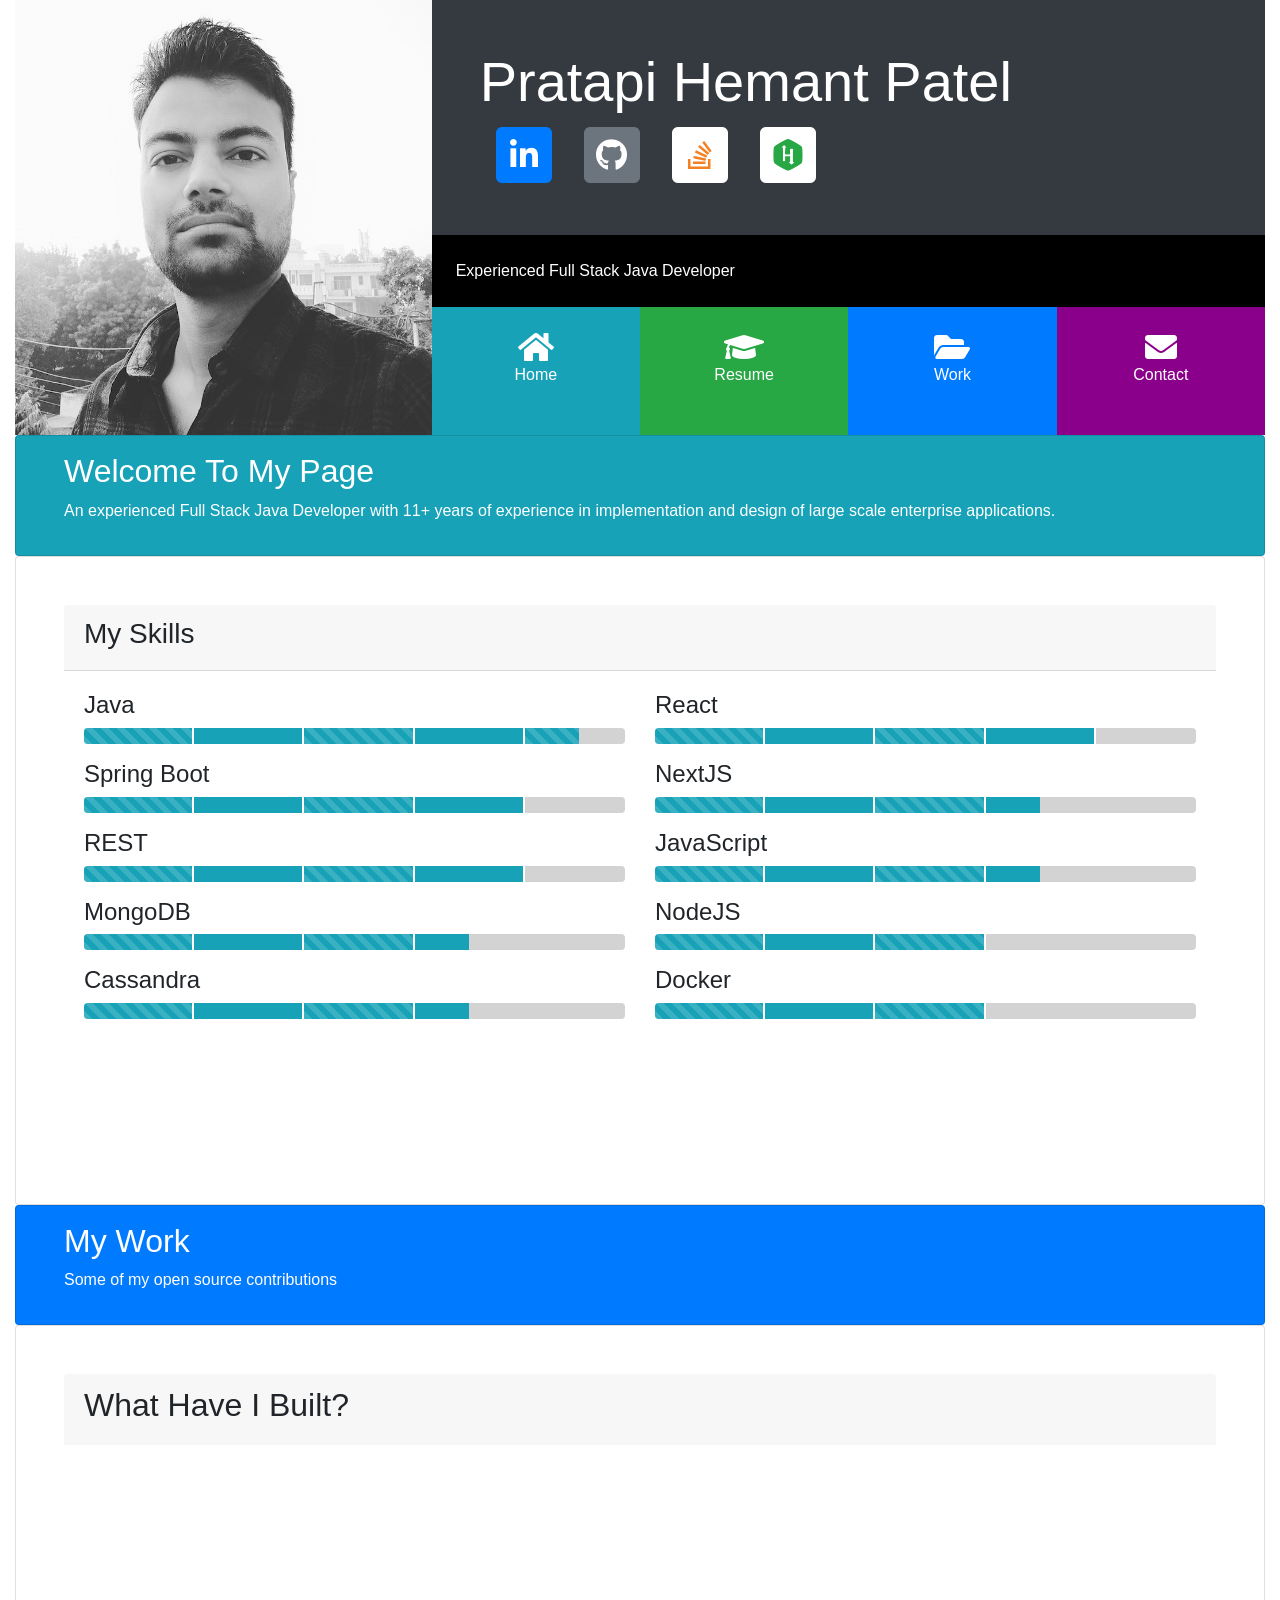
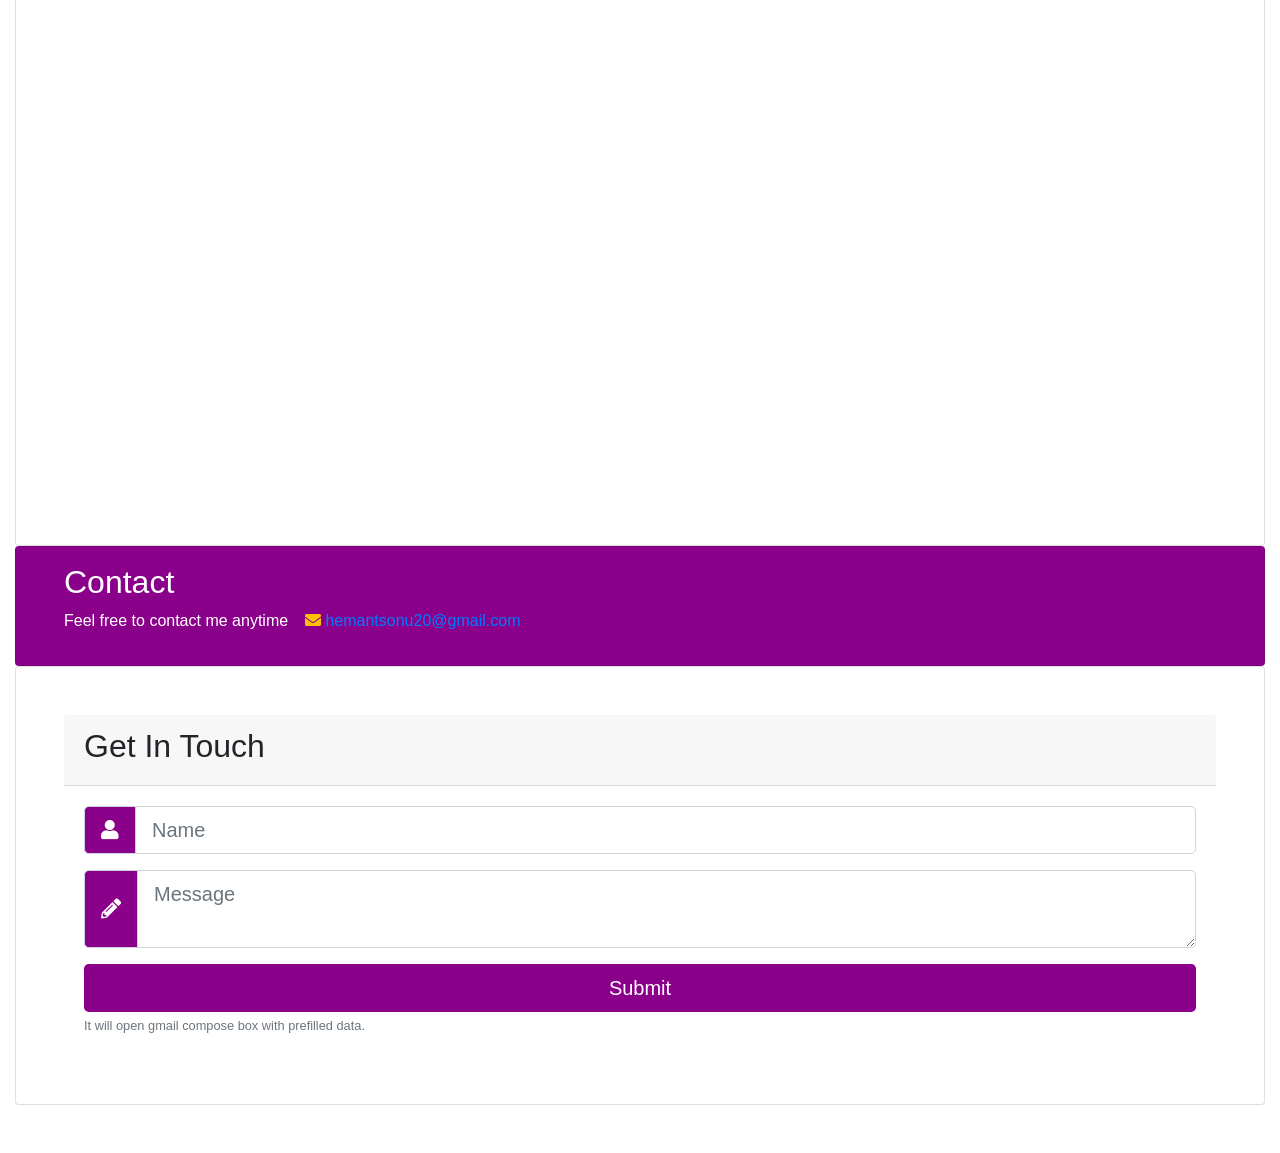
<file: index.html>
<!DOCTYPE html>
<html lang="en">

<head>
  <meta charset="UTF-8">
  <link rel="shortcut icon" type="image/x-icon" href="assets/img/favicon.ico" />

  <meta name="description" content="Pratapi Hemant Patel's Portfolio">
  <meta name="keywords" content="Pratapi, Hemant, Patel, Portfolio, Github">
  <meta name="author" content="Pratapi Hemant Patel">

  <meta property="og:title" content="My Portfolio">
  <meta property="og:image" content="https://hemantsonu20.github.io/assets/img/profile.jpg">
  <meta property="og:description" content="Pratapi Hemant Patel's Portfolio">

  <meta name="viewport" content="width=device-width, initial-scale=1.0">
  <meta http-equiv="X-UA-Compatible" content="ie=edge">
  <link rel="stylesheet" href="https://use.fontawesome.com/releases/v5.2.0/css/all.css" integrity="sha384-hWVjflwFxL6sNzntih27bfxkr27PmbbK/iSvJ+a4+0owXq79v+lsFkW54bOGbiDQ"
    crossorigin="anonymous">
  <link href="https://stackpath.bootstrapcdn.com/bootstrap/4.1.3/css/bootstrap.min.css" rel="stylesheet" integrity="sha384-MCw98/SFnGE8fJT3GXwEOngsV7Zt27NXFoaoApmYm81iuXoPkFOJwJ8ERdknLPMO"
    crossorigin="anonymous">
  <link href="https://unpkg.com/aos@2.3.1/dist/aos.css" rel="stylesheet">
  <link rel="stylesheet" href="css/style.css">
  <title>My Portfolio - Pratapi Hemant Patel</title>
</head>

<body style="overflow-x: hidden">

  <div id="top-container" class="container-fluid">
    <header id="main-header">
      <div class="row no-gutters">
        <div class="col-md-4">
          <img src="assets/img/profile.jpg" alt="">
        </div>
        <div class="col-md-8">
          <div class="d-flex flex-column h-100">
            <div class="p-4 p-md-5 bg-dark text-white d-flex align-items-center" style="flex-grow: 1;">
              <div class="d-flex flex-column">
                <h1 id="name-heading" class="display-4">Pratapi Hemant Patel</h1>
                <div class="d-flex flex-row" id="social-icons">

                  <div class="px-1">
                    <a href="https://www.linkedin.com/in/hemantsonu20" target="_blank">
                      <span class="fa-stack fa-2x">
                        <i class=" fas fa-square fa-stack-2x"></i>
                        <i class="fab fa-linkedin-in fa-stack-1x fa-inverse"></i>
                      </span>
                    </a>
                  </div>

                  <div class="px-1">
                    <a href="http://github.com/hemantsonu20" target="_blank" class="text-muted hover">
                      <span class="fa-stack fa-2x">
                        <i class=" fas fa-square fa-stack-2x"></i>
                        <i class="fab fa-github fa-stack-1x fa-inverse"></i>
                      </span>
                    </a>
                  </div>

                  <div class="px-1">
                    <a href="https://stackoverflow.com/users/3295987/pratapi-hemant-patel" target="_blank" class="text-white hover">
                      <span class="fa-stack fa-2x">
                        <i class="fas fa-square fa-stack-2x"></i>
                        <i style="color:#f48024;" class="fab fa-stack-overflow fa-stack-1x fa-inverse"></i>
                      </span>
                    </a>
                  </div>

                  <div class="px-1">
                    <a href="https://www.hackerrank.com/hemantsonu20" target="_blank" class="text-white hover">
                      <span class="fa-stack fa-2x">
                        <i class="fas fa-square fa-stack-2x"></i>
                        <i class="fab fa-hackerrank fa-stack-1x fa-inverse text-success"></i>
                      </span>
                    </a>
                  </div>

                </div>
              </div>
            </div>
            <div class="bg-black text-white p-4">
              Experienced Full Stack Java Developer
            </div>
            <div>
              <div class="d-flex flex-row text-white text-center align-items-stretch port-items">

                <div class="port-item p-4 bg-info" data-target="#home">
                  <i class="fas fa-home fa-2x d-block"></i>
                  <span class="d-none d-sm-block">Home</span>
                </div>

                <div class="port-item p-4 bg-success" data-target="#resume">
                  <i class="fas fa-graduation-cap fa-2x d-block"></i>
                  <span class="d-none d-sm-block">Resume</span>
                </div>

                <div class="port-item p-4 bg-primary" data-target="#work">
                  <i class="fas fa-folder-open fa-2x d-block"></i>
                  <span class="d-none d-sm-block">Work</span>
                </div>

                <div class="port-item p-4 bg-dark-magenta" data-target="#contact">
                  <i class="fas fa-envelope fa-2x d-block"></i>
                  <span class="d-none d-sm-block">Contact</span>
                </div>
              </div>
            </div>
          </div>
        </div>
      </div>
    </header>

    <!-- HOME -->
    <div id="home" class="port-section">

      <div class="card card-body px-md-5 py-3 bg-info text-white sticky-top">
        <h2>Welcome To My Page</h2>
        <p class="d-none d-md-block">An experienced Full Stack Java Developer with 11+ years of experience in implementation and design of large scale
          enterprise applications.
        </p>
      </div>

      <div class="card p-md-5">

        <div class="card-header">
          <h3>My Skills</h3>
          <!-- <p class="lead"></p> -->
        </div>

        <div class="card-body">
          <div class="row">
            <div class="col-md-6" data-aos="fade-right" data-aos-offset="200">
              <h4>Java</h4>
              <div class="progress mb-3 bg-light-grey">
                <div class="progress-bar progress-bar-striped progress-bar-animated bg-info" style="width: 20%;"></div>
                <span class="progress-bar-step"></span>
                <div class="progress-bar bg-info" style="width: 20%;"></div>
                <span class="progress-bar-step"></span>
                <div class="progress-bar progress-bar-striped progress-bar-animated bg-info" style="width: 20%;"></div>
                <span class="progress-bar-step"></span>
                <div class="progress-bar bg-info" style="width: 20%;"></div>
                <span class="progress-bar-step"></span>
                <div class="progress-bar progress-bar-striped progress-bar-animated bg-info" style="width: 10%;"></div>
              </div>

              <h4>Spring Boot</h4>
              <div class="progress mb-3 bg-light-grey">
                <div class="progress-bar progress-bar-striped progress-bar-animated bg-info" style="width: 20%;"></div>
                <span class="progress-bar-step"></span>
                <div class="progress-bar bg-info" style="width: 20%;"></div>
                <span class="progress-bar-step"></span>
                <div class="progress-bar progress-bar-striped progress-bar-animated bg-info" style="width: 20%;"></div>
                <span class="progress-bar-step"></span>
                <div class="progress-bar bg-info" style="width: 20%;"></div>
                <span class="progress-bar-step"></span>
              </div>

              <h4>REST</h4>
              <div class="progress mb-3 bg-light-grey">
                <div class="progress-bar progress-bar-striped progress-bar-animated bg-info" style="width: 20%;"></div>
                <span class="progress-bar-step"></span>
                <div class="progress-bar bg-info" style="width: 20%;"></div>
                <span class="progress-bar-step"></span>
                <div class="progress-bar progress-bar-striped progress-bar-animated bg-info" style="width: 20%;"></div>
                <span class="progress-bar-step"></span>
                <div class="progress-bar bg-info" style="width: 20%;"></div>
                <span class="progress-bar-step"></span>
              </div>

              <h4>MongoDB</h4>
              <div class="progress mb-3 bg-light-grey">
                <div class="progress-bar progress-bar-striped progress-bar-animated bg-info" style="width: 20%;"></div>
                <span class="progress-bar-step"></span>
                <div class="progress-bar bg-info" style="width: 20%;"></div>
                <span class="progress-bar-step"></span>
                <div class="progress-bar progress-bar-striped progress-bar-animated bg-info" style="width: 20%;"></div>
                <span class="progress-bar-step"></span>
                <div class="progress-bar bg-info" style="width: 10%;"></div>
              </div>

              <h4>Cassandra</h4>
              <div class="progress mb-3 bg-light-grey">
                <div class="progress-bar progress-bar-striped progress-bar-animated bg-info" style="width: 20%;"></div>
                <span class="progress-bar-step"></span>
                <div class="progress-bar bg-info" style="width: 20%;"></div>
                <span class="progress-bar-step"></span>
                <div class="progress-bar progress-bar-striped progress-bar-animated bg-info" style="width: 20%;"></div>
                <span class="progress-bar-step"></span>
                <div class="progress-bar bg-info" style="width: 10%;"></div>
              </div>
            </div>

            <div class="col-md-6" data-aos="fade-left" data-aos-offset="200">
              <h4>React</h4>
              <div class="progress mb-3 bg-light-grey">
                <div class="progress-bar progress-bar-striped progress-bar-animated bg-info" style="width: 20%;"></div>
                <span class="progress-bar-step"></span>
                <div class="progress-bar bg-info" style="width: 20%;"></div>
                <span class="progress-bar-step"></span>
                <div class="progress-bar progress-bar-striped progress-bar-animated bg-info" style="width: 20%;"></div>
                <span class="progress-bar-step"></span>
                <div class="progress-bar bg-info" style="width: 20%;"></div>
                <span class="progress-bar-step"></span>
              </div>

              <h4>NextJS</h4>
              <div class="progress mb-3 bg-light-grey">
                <div class="progress-bar progress-bar-striped progress-bar-animated bg-info" style="width: 20%;"></div>
                <span class="progress-bar-step"></span>
                <div class="progress-bar bg-info" style="width: 20%;"></div>
                <span class="progress-bar-step"></span>
                <div class="progress-bar progress-bar-striped progress-bar-animated bg-info" style="width: 20%;"></div>
                <span class="progress-bar-step"></span>
                <div class="progress-bar bg-info" style="width: 10%;"></div>
              </div>

              <h4>JavaScript</h4>
              <div class="progress mb-3 bg-light-grey">
                <div class="progress-bar progress-bar-striped progress-bar-animated bg-info" style="width: 20%;"></div>
                <span class="progress-bar-step"></span>
                <div class="progress-bar bg-info" style="width: 20%;"></div>
                <span class="progress-bar-step"></span>
                <div class="progress-bar progress-bar-striped progress-bar-animated bg-info" style="width: 20%;"></div>
                <span class="progress-bar-step"></span>
                <div class="progress-bar bg-info" style="width: 10%;"></div>
              </div>

              <h4>NodeJS</h4>
              <div class="progress mb-3 bg-light-grey">
                <div class="progress-bar progress-bar-striped progress-bar-animated bg-info" style="width: 20%;"></div>
                <span class="progress-bar-step"></span>
                <div class="progress-bar bg-info" style="width: 20%;"></div>
                <span class="progress-bar-step"></span>
                <div class="progress-bar progress-bar-striped progress-bar-animated bg-info" style="width: 20%;"></div>
                <span class="progress-bar-step"></span>
              </div>

              <h4>Docker</h4>
              <div class="progress mb-3 bg-light-grey">
                <div class="progress-bar progress-bar-striped progress-bar-animated bg-info" style="width: 20%;"></div>
                <span class="progress-bar-step"></span>
                <div class="progress-bar bg-info" style="width: 20%;"></div>
                <span class="progress-bar-step"></span>
                <div class="progress-bar progress-bar-striped progress-bar-animated bg-info" style="width: 20%;"></div>
                <span class="progress-bar-step"></span>
              </div>

            </div>
          </div>
          <div class="row">
            <div class="col-md-6" data-aos="fade-right">
              <h4>Other Tools</h4>
              <p class="mb-3">GraphQL, Apache Kafka, JUnit, Mockito, JMockit, JMeter</p>
            </div>
            <div class="col-md-6" data-aos="fade-left">
              <h4>Cloud</h4>
              <p class="mb-3">Kubernetes, AWS, Google Cloud, Google App Engine, Firebase, Cloud Foundry</p>
            </div>
          </div>
        </div>

      </div>
    </div>

    <!-- WORK -->
    <div id="work" class="port-section">
      <div class="card card-body px-md-5  py-3 bg-primary text-white sticky-top">
        <h2>My Work</h2>
        <p class="d-none d-md-block">Some of my open source contributions</p>
      </div>
      <div class="card p-md-5">
        <div class="card-header border-0">
          <h2>What Have I Built?</h2>
          <!-- <p class="lead"></p> -->
        </div>

        <div class="card-deck mb-3">
          <div class="card card-zoom" data-aos="flip-left" data-aos-offset="200" data-aos-easing="ease-out-cubic">
            <div class="card-header bg-primary text-white">
              <h4 class="card-title">API Gateway</h4>
              <p class="card-text">Micro Services Architecture</p>
            </div>
            <div class="card-body d-flex flex-column">
              <h6>
                An api gateway implementation using Zuul Reverse Proxy.
              </h6>
              <h6>
                It also includes rest api doc auto generation using Swagger.
              </h6>
              <div class="mt-auto">
                <span class="badge badge-pill badge-secondary">java</span>
                <span class="badge badge-pill badge-secondary">spring boot</span>
                <span class="badge badge-pill badge-secondary">swagger</span>
              </div>
            </div>
            <div class="card-footer">
              <a href="https://github.com/hemantsonu20/api-gateway-sample" target="_blank" class="btn btn-secondary btn-block">Fork me on Github</a>
            </div>
          </div>

          <div class="card card-zoom" data-aos="flip-left" data-aos-offset="200" data-aos-easing="ease-out-cubic">
            <div class="card-header bg-primary text-white">
              <h4 class="card-title">JWT Cracker</h4>
              <p class="card-text">Multi-threaded JWT Cracker</p>
            </div>
            <div class="card-body d-flex flex-column">
              <h6>
                A JWT token is encoded / decoded with a secret key.
              </h6>
              <h6>
                If secret key is very simple, it can be cracked easily using brute force.
              </h6>
              <div class="mt-auto">
                <span class="badge badge-pill badge-secondary">java</span>
                <span class="badge badge-pill badge-secondary">jwt</span>
                <span class="badge badge-pill badge-secondary">spring security</span>
              </div>
            </div>
            <div class="card-footer">
              <a href="https://github.com/hemantsonu20/jwt-cracker" target="_blank" class="btn btn-secondary btn-block">Fork me on Github</a>
            </div>
          </div>

          <div class="card card-zoom" data-aos="flip-left" data-aos-offset="200" data-aos-easing="ease-out-cubic">
            <div class="card-header bg-primary text-white">
              <h4 class="card-title">SIP Uri Parser</h4>
              <p class="card-text">Uri Parser using Antlr</p>
            </div>
            <div class="card-body d-flex flex-column">
              <h6>
                A sip uri parser written with using a parser generator library antlr.
              </h6>
              <h6>
                The library parses given sip uri and returns its individual components into a Java Class.
              </h6>
              <div class="mt-auto">
                <span class="badge badge-pill badge-secondary">java</span>
                <span class="badge badge-pill badge-secondary">sip</span>
                <span class="badge badge-pill badge-secondary">antlr</span>
              </div>
            </div>
            <div class="card-footer">
              <a href="https://github.com/hemantsonu20/sip-parser-antlr" target="_blank" class="btn btn-secondary btn-block">Fork me on Github</a>
            </div>
          </div>

        </div>
        <div class="card-deck mb-3">
          <div class="card card-zoom" data-aos="flip-right" data-aos-offset="200" data-aos-easing="ease-out-cubic">
            <div class="card-header bg-primary text-white">
              <h4 class="card-title">Cric Score Updater</h4>
              <p class="card-text">Desktop Cricket Score App</p>
            </div>
            <div class="card-body d-flex flex-column">
              <h6>
                A desktop java application which shows cricket score via a popup repeatedly.
              </h6>

              <div class="mt-auto">
                <span class="badge badge-pill badge-secondary">java</span>
                <span class="badge badge-pill badge-secondary">swing</span>
              </div>
            </div>
            <div class="card-footer">
              <a href="https://github.com/hemantsonu20/cric-score-updater" target="_blank" class="btn btn-secondary btn-block">Fork me on Github</a>
            </div>
          </div>

          <div class="card card-zoom" data-aos="flip-right" data-aos-offset="200" data-aos-easing="ease-out-cubic">
            <div class="card-header bg-primary text-white">
              <h4 class="card-title">Cric Poll</h4>
              <p class="card-text">Desktop Cricket Score App</p>
            </div>
            <div class="card-body d-flex flex-column">
              <h6>
                This app let you ask your friends opinion (Yes / No / Maybe) for any event such as cricket.
              </h6>
              <a href="https://cric-poll.appspot.com" target="_blank">https://cric-poll.appspot.com</a>
              <div class="mt-auto">
                <span class="badge badge-pill badge-secondary">angular</span>
                <span class="badge badge-pill badge-secondary">java</span>
                <span class="badge badge-pill badge-secondary">firebase</span>
              </div>
            </div>
            <div class="card-footer">
              <a href="https://github.com/hemantsonu20/cric-poll" target="_blank" class="btn btn-secondary btn-block">Fork me on Github</a>
            </div>
          </div>

          <div class="card card-zoom" data-aos="flip-right" data-aos-offset="200" data-aos-easing="ease-out-cubic">
            <div class="card-header bg-primary text-white">
              <h4 class="card-title">Json Viewer</h4>
              <p class="card-text">A desktop java application</p>
            </div>
            <div class="card-body d-flex flex-column">
              <h6>
                A json viewer application with beautify / minify feature as well as it has file / text compare option.
              </h6>
              <div class="mt-auto">
                <span class="badge badge-pill badge-secondary">java</span>
                <span class="badge badge-pill badge-secondary">swing</span>
                <span class="badge badge-pill badge-secondary">json</span>
              </div>
            </div>
            <div class="card-footer">
              <a href="https://github.com/hemantsonu20/jsonviewer-filecompare" target="_blank" class="btn btn-secondary btn-block">Fork me on Github</a>
            </div>
          </div>

        </div>
      </div>
    </div>


    <!-- CONTACT -->
    <div id="contact" class="port-section">
      <div class="card card-body px-md-5  py-3 bg-dark-magenta text-white sticky-top">
        <h2>Contact</h2>
        <p class="d-none d-md-block">Feel free to contact me anytime &ensp;
          <a href="mailto:hemantsonu20@gmail.com">
            <i class="fas fa-envelope text-warning"></i> hemantsonu20@gmail.com</a>
        </p>
        <p class="d-block d-md-none">
          <a href="mailto:hemantsonu20@gmail.com">
            <i class="fas fa-envelope text-warning"></i> hemantsonu20@gmail.com</a>
        </p>
      </div>
      <div class="card p-md-5">
        <div class="card-header">
          <h2>Get In Touch</h2>
          <!-- <p class="lead">Feel free to contact me anytime</p> -->
        </div>
        <div class="card-body">
          <form id="contact-form" onsubmit="sendMessage()">
            <div class="form-group">
              <div class="input-group input-group-lg">
                <div class="input-group-prepend">
                  <span class="input-group-text bg-dark-magenta text-white">
                    <i class="fas fa-user"></i>
                  </span>
                </div>
                <input type="text" id="name-input" class="form-control" placeholder="Name" required>
              </div>
            </div>

            <!-- <div class="form-group">
              <div class="input-group input-group-lg">
                <div class="input-group-prepend">
                  <span class="input-group-text bg-dark-magenta text-white">
                    <i class="fas fa-envelope"></i>
                  </span>
                </div>
                <input type="email" class="form-control" placeholder="Email">
              </div>
            </div> -->

            <div class="form-group">
              <div class="input-group input-group-lg">
                <div class="input-group-prepend">
                  <span class="input-group-text bg-dark-magenta text-white">
                    <i class="fas fa-pencil-alt"></i>
                  </span>
                </div>
                <textarea id="message-input" class="form-control" placeholder="Message" required></textarea>
              </div>
            </div>

            <input type="submit" value="Submit" class="btn bg-dark-magenta btn-lg btn-block text-white hover">
            <small class="form-text text-muted">It will open gmail compose box with prefilled data.</small>
          </form>
        </div>

      </div>
    </div>


    <div class="p-2 p-sm-0 m-5" style="visibility: hidden"></div>

    <!-- FOOTER -->
    <!-- <footer class="bg-dark text-white p-3 p-md-5">
      <div class="row">
        <div class="col-md-6">
          <a href="/download-resume.html" target="_blank" class="btn btn-outline-light">
            <i class="fas fa-cloud"></i> Download Resume
          </a>
        </div>
      </div>
    </footer> -->
  </div>

  <script src="https://code.jquery.com/jquery-3.3.1.min.js" integrity="sha256-FgpCb/KJQlLNfOu91ta32o/NMZxltwRo8QtmkMRdAu8="
    crossorigin="anonymous"></script>
  <script src="https://cdnjs.cloudflare.com/ajax/libs/popper.js/1.14.3/umd/popper.min.js" integrity="sha384-ZMP7rVo3mIykV+2+9J3UJ46jBk0WLaUAdn689aCwoqbBJiSnjAK/l8WvCWPIPm49"
    crossorigin="anonymous"></script>
  <script src="https://stackpath.bootstrapcdn.com/bootstrap/4.1.3/js/bootstrap.min.js" integrity="sha384-ChfqqxuZUCnJSK3+MXmPNIyE6ZbWh2IMqE241rYiqJxyMiZ6OW/JmZQ5stwEULTy"
    crossorigin="anonymous"></script>
  <script src="https://unpkg.com/aos@2.3.1/dist/aos.js"></script>
  <script src="js/app.js"></script>
</body>

</html>
</file>
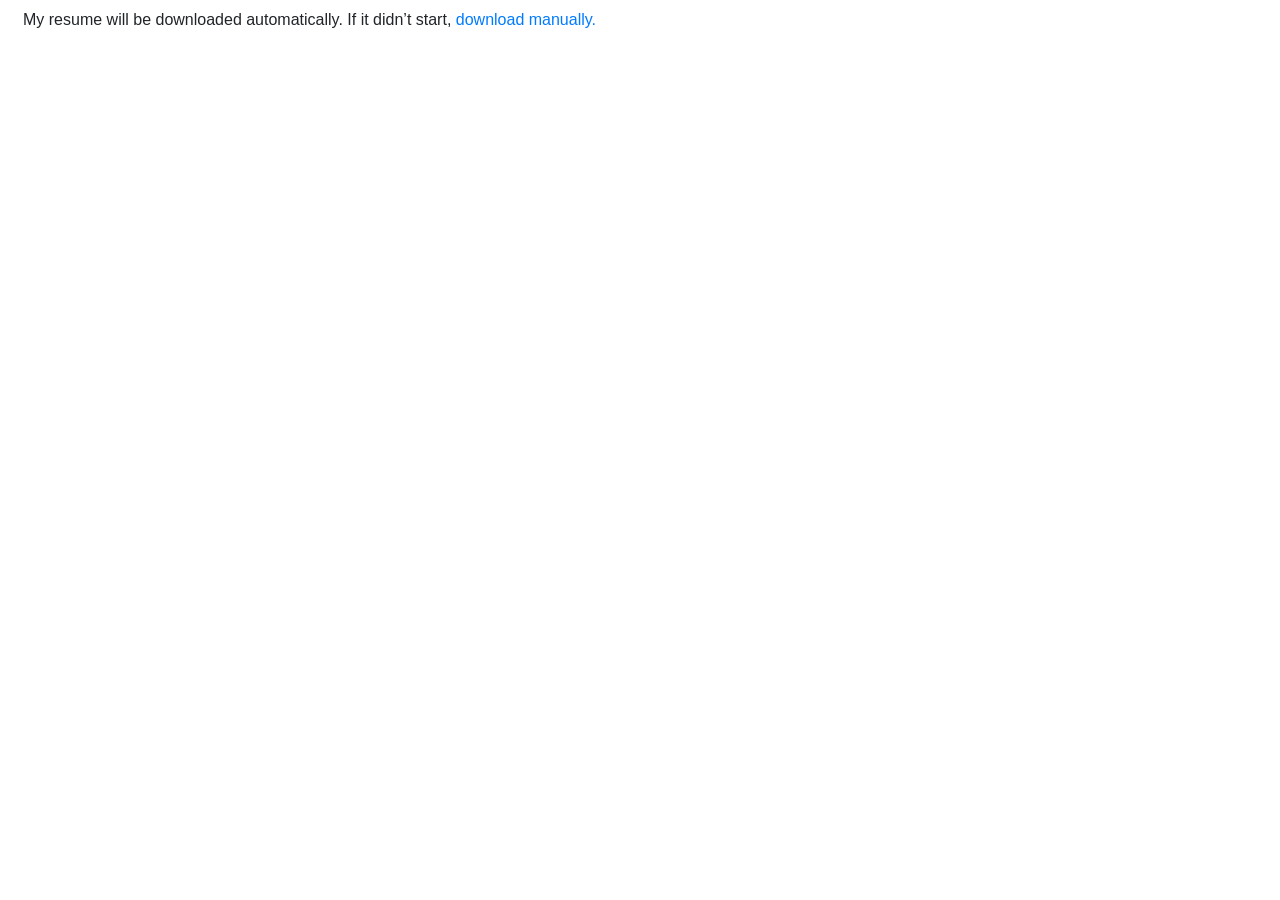
<file: download-resume.html>
<!DOCTYPE html>
<html lang="en">

<head>
  <meta charset="UTF-8">
  <link rel="shortcut icon" type="image/x-icon" href="assets/img/favicon.ico" />

  <meta name="description" content="Pratapi Hemant Patel's Resume">
  <meta name="keywords" content="Pratapi, Hemant, Patel, Resume, Github">
  <meta name="author" content="Pratapi Hemant Patel">

  <meta property="og:title" content="Resume - Pratapi Hemant Patel">
  <meta property="og:image" content="https://hemantsonu20.github.io/assets/img/resume.png">
  <meta property="og:description" content="Pratapi Hemant Patel's Resume">

  <meta name="viewport" content="width=device-width, initial-scale=1.0">
  <meta http-equiv="X-UA-Compatible" content="ie=edge">
  <title>Resume - Pratapi Hemant Patel</title>
  <link href="https://stackpath.bootstrapcdn.com/bootstrap/4.1.3/css/bootstrap.min.css" rel="stylesheet" integrity="sha384-MCw98/SFnGE8fJT3GXwEOngsV7Zt27NXFoaoApmYm81iuXoPkFOJwJ8ERdknLPMO"
    crossorigin="anonymous">
</head>
<body>
  <div class="container m-2">
    My resume will be downloaded automatically. If it didn’t start, <a id="resume" href="assets/pratapi_hemant_resume.pdf" download>download manually.</a>
  </div>
  <script>
    (function download() {
        document.getElementById('resume').click();
    })()
    </script>
</body>
</file>
<file: css/style.css>
#main-header img {
  width: 100%;
  height: 100%;
}

.bg-black {
  background: #000;
}

.bg-light-grey {
  background-color: lightgrey;
}

.bg-dark-magenta {
  background-color: darkmagenta;
}

#main-header .port-item {
  width: 25%;
  height: 100%;
}

#main-header .port-item:hover {
  opacity: 0.8;
  cursor: pointer;
}

.hover:hover {
  opacity: 0.8;
}

.progress-bar-step {
  width: 2px;
  background-color: white;
}

.card-zoom:hover {
  opacity: 0.6 !important;
  transition-duration: 200ms !important;
}

@media(min-width: 1200px) {
  .port-item {
    padding-bottom: 3em !important;
  }
}
</file>
